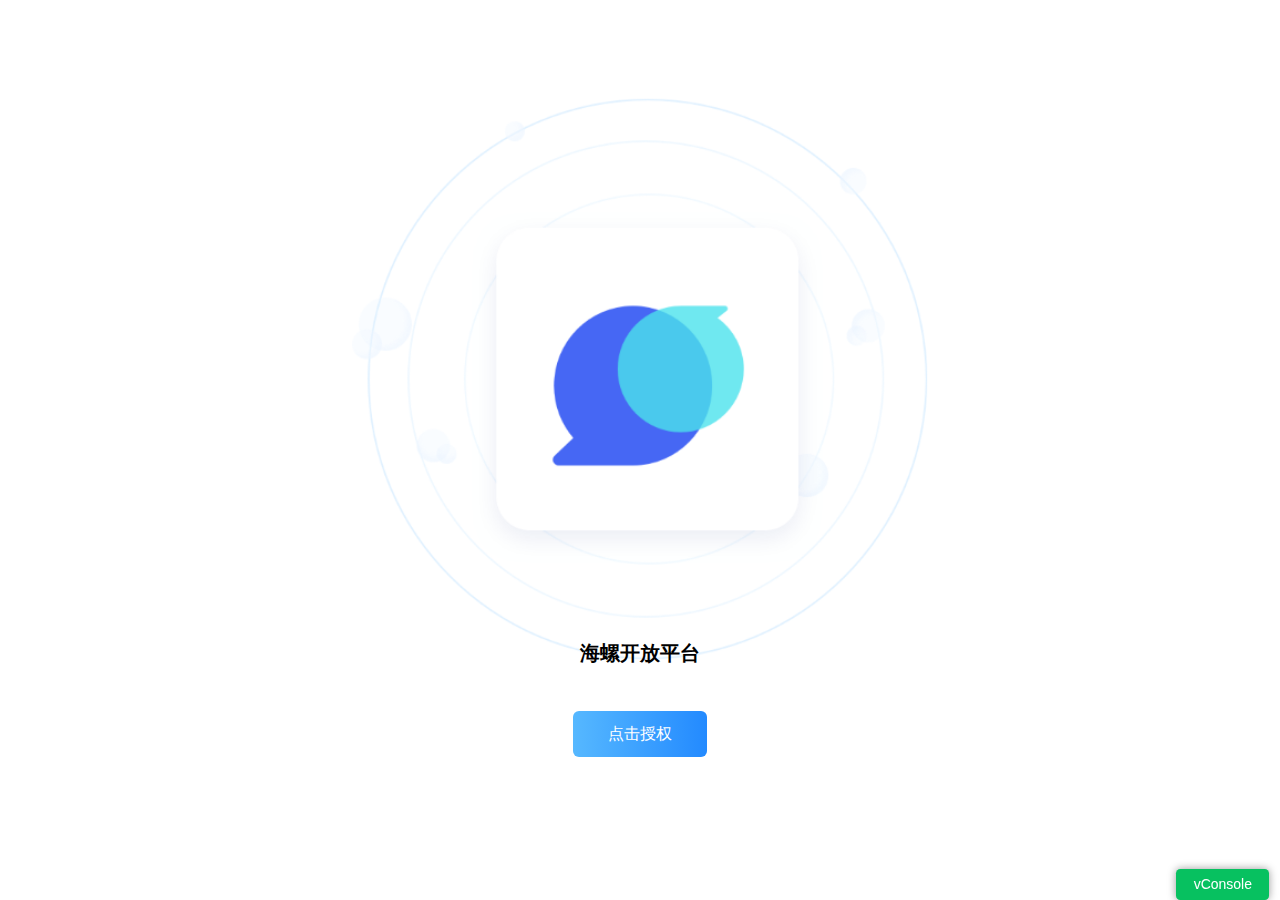
<file: index.html>
<!DOCTYPE html>
<html lang="en">
  <head>
    <meta charset="UTF-8" />
    <meta
      name="viewport"
      content="width=device-width, initial-scale=1.0,user-scalable=no, viewport-fit=cover"
    />
    <meta http-equiv="X-UA-Compatible" content="ie=edge" />
    <meta name="format-detection" content="telephone=no" />
    <script src="./sdk/halo.min.js" async></script>
    <script src="./utils/utils.js" async></script>
    <script src="./vconsole_min.js" async></script>
    <link rel="icon" href="./favicon.ico" />
    <link rel="icon shortcut" href="./favicon.ico" />
    <link rel="stylesheet" href="./assets/css/halosdk.css" />
    <title>Halo SDK</title>
  </head>
  <body>
    <div class="logo-wrap">
      <img class="logo" src="./assets/images/authorization/logo.png" alt />
      <h3 class="name">海螺开放平台</h3>
    </div>
    <div class="user-wrap">
      <div class="user-info">
        <div class="logo">
          <img src="./assets/images/authorization/logo.png" alt />
        </div>
        <h3 class="user-name">彭于晏</h3>
        <h6 class="user-telephone">13059875558</h6>
      </div>
      <!-- 
      <div class="order-wrap">
        订单ID:<br />
        <input type="text" name="orderId" placeholder="orderId" />
        <br />
        商户订单号:<br />
        <input type="text" name="orderNo" placeholder="oderNo" />
      </div> -->

      <div class="pay-wrap">
        <button class="recharge-btn">用户充值</button>
        <button class="withdraw-btn">用户提现</button>
        <button class="repay-btn">用户支付</button>
      </div>
    </div>
    <div class="loading-wrap">
      <div></div>
      <div></div>
      <div></div>
      <div></div>
      <div></div>
    </div>
    <div class="auth-wrap">
      <button class="authorization-box">点击授权</button>
    </div>
    <div class="status-wrap">
      <div class="status-icon success">
        <img src="./assets/images/authorization/success.png" alt />
        <h3>充值成功</h3>
      </div>
      <div class="status-icon error">
        <img src="./assets/images/authorization/error.png" alt />
        <h3>充值失败</h3>
      </div>
      <div class="status-footer">
        <img src="./assets/images/authorization/logo-2.png" alt />
        <span>海螺开放平台</span>
      </div>
    </div>

    <script>
      // 获取页面dom对象
      var loadingWrap = document.querySelector(".loading-wrap");
      var logoWrap = document.querySelector(".logo-wrap");
      var authWrap = document.querySelector(".auth-wrap");
      var userWrap = document.querySelector(".user-wrap");
      var statusWrap = document.querySelector(".status-wrap");
      var statusIconError = document.querySelector(".status-icon.error");
      var statusIconErrorText = document.querySelector(".status-icon.error h3");
      var statusIconSuccess = document.querySelector(".status-icon.success");
      var statusIconSuccessText = document.querySelector(
        ".status-icon.success h3"
      );

      // 用戶操作按鈕
      var authorizationButton = document.querySelector(".authorization-box"); // 授权
      var rechargeButton = document.querySelector(".recharge-btn"); // 充值
      var repayButton = document.querySelector(".repay-btn"); // 支付
      var withdrawButton = document.querySelector(".withdraw-btn"); // 提现

      window.onload = function () {
        var vConsole = new VConsole();
        var url = window.location.href;
        if (
          url.slice(7, 10) === "dev" ||
          url.slice(7, 10) === "192" ||
          url.slice(7, 10) === "127"
        ) {
          /* 开发线 */
          var appId = "10000"; // 唯一标识 dev
          var merchantId = "1294178599210422274"; // 商户ID dev
          var baseUrl = "http://192.168.10.203:8889"; // dev
          var coinName = "CLC"; // 	币种名称 dev
          var secretKey = "WkYe28Hlu0N1n6YRx/pWww==";
        } else if (url.slice(7, 11) === "test") {
          /* 测试线 */
          var appId = "10000"; // 唯一标识 test
          var merchantId = "1300742540970475522"; // 商户ID test
          var baseUrl = "http://192.168.10.213:8889"; // master test
          var coinName = "CLC"; // 	币种名称 test
          var secretKey = "KDuTsWeAikOFbO+P70CE7A=="; // 下单签名秘钥
        } else {
          /* 正式线 */
          var appId = "10000"; // 唯一标识 master
          var merchantId = "1306062901528584194"; // 商户ID master
          var baseUrl = "https://demo-api.hailuo.im"; // master
          var coinName = "CLC"; // 	币种名称 master
          var secretKey = "We7/KfVPtJdGnx/jqZzv2A=="; // 下单签名秘钥
        }

        /* 接口入参 */
        var responseType = "code"; // 返回类型
        var scope = "userinfo"; // 应用授权作用域，base （不弹出授权页面，直接跳转，只能获取用户openId），userinfo （弹出授权页面，可通过openId拿到昵称、性别、所在地。只要用户授权，也能获取其信息 ）
        var amount = "2"; // 提币金额
        var outTradeNo = uuid(); // 商户订单号
        var notify_url = location.origin; // 业务回调地址
        var openId = ""; // 同一主体下用户唯一标识
        var accessToken = ""; // accessToken
        var refreshToken = ""; // 用户刷新accessToken
        var merchant = "halo"; // 商户名称
        var remark = "halo"; // 订单备注，可选
        if (url.slice(7, 10) === "192" || url.slice(7, 10) === "127") {
          notify_url = location.origin;
        } else {
          notify_url = location.origin + "/demo";
        }

        // 取得secret sdk实例
        var haloAuthorization = window.getHaloSdk({
          appId: appId
        });

        // 获取URL query
        var queryObj = getQuery();
        // 授权回调逻辑
        if (queryObj.code) {
          // 获取AccessToken
          getAccessToken();
        } else if (queryObj.merchantId) {
          // 充值回调逻辑
          logoWrap.style.display = "none";
          authWrap.style.display = "none";
          userWrap.style.display = "none";
          statusWrap.style.display = "block";
          statusIconError.style.display = "none";
        } else {
          // 初始页面
          userWrap.style.display = "none";
          statusWrap.style.display = "none";
          authWrap.style.display = "block";
        }

        // 唤起app授权逻辑
        authorizationButton.onclick = startAuthorizationFun;

        function startAuthorizationFun() {
          if (!appId) {
            alert("请填写appId");
            return;
          }
          // 授权
          var data = {
            appId,
            responseType,
            scope
          };
          haloAuthorization.authorization(data);
          haloAuthorization.destroy();
        }

        // 自定义导航栏
        // function startAuthorizationFuns() {
        //   // 授权
        //   var data = {
        //     appId,
        //     responseType,
        //     scope
        //   };
        //   haloAuthorization.setNavigation({});
        //   haloAuthorization.destroy();
        // }
        // startAuthorizationFuns();

        // 用户充值
        rechargeButton.onclick = function () {
          // 先判断用户是否授权登录
          if (!accessToken) {
            location.href = notify_url;
          } else {
            startRechargeFun();
          }
        };

        function startRechargeFun() {
          data = {
            merchantId: merchantId,
            appId: appId,
            openId: openId,
            coinName: coinName,
            amount: amount,
            outTradeNo: uuid(),
            remark: remark,
            accessToken: accessToken,
            notify_url: notify_url,
            merchant: merchant
          };
          if (!data.appId) {
            alert("appId 不存在");
            return;
          }
          // 通知状态回调URL
          data.notify_url += "?merchantId=" + data.merchantId;
          console.log("Recharge data", data);
          haloAuthorization.recharge(data);
        }

        // 用户支付
        repayButton.onclick = function () {
          // 先判断用户是否授权登录
          if (!accessToken) {
            // 未授权要先授权登录
            location.href = notify_url;
          } else {
            startRepayFun();
          }
        };

        function startRepayFun() {
          orderPlace(successRepayFun, failRepayFun);

          // 下单成功
          function successRepayFun(res) {
            loadingWrap.style.display = "none";
            loadingWrap.classList.remove("withdraw");
            var result = JSON.parse(res);
            var data = result.data;
            if (!result.success) {
              alert(result.msg);
              return;
            }
            var payData = {
              orderId: data.id || "1296324861221203970",
              orderNo: data.orderNo || "M002",
              scanType: "6",
              payAmount: 2,
              payCoinName: "CNY",
              id: "1286550423067537410",
              status: 1,
              merchantName: "测试支付"
            };
            console.log("repay data", payData);
            haloAuthorization.repay(payData);
          }

          // 下单失败
          function failRepayFun(err) {
            loadingWrap.style.display = "none";
            loadingWrap.classList.remove("withdraw");

            console.log("pay err", err);
            alert("下单失败");
          }
        }

        // 支付-在线下单demo
        function orderPlace(successCallback, failCallback) {
          loadingWrap.style.display = "block";
          loadingWrap.classList.add("withdraw");

          var data = {
            amount: amount,
            appKey: appId,
            attach: "测试商户下单", // 附加数据
            coinName: coinName,
            expireTime: 7200, // 交易结束时间 单位分钟
            orderNo: Date.now(), // 商户系统内部订单号
            payScenes: 3, // 支付场景 1：APP 2: H5 3:NATIVE
            productDesc: "商品说明", // 商品说明
            thirdPartyRemarks: "测试支付" + amount + coinName, // 支付备注
            thirdPartyTimestamp: Date.now(),
            secretKey: secretKey
          };
          // 获取签名 => 下单
          httpAjax({
            type: "POST",
            url: baseUrl + "/sdk/order/sign",
            data: data,
            success: function (res) {
              var result = JSON.parse(res);
              if (!result.success) {
                alert(result.msg);
                return;
              }
              httpAjax({
                type: "POST",
                url: baseUrl + "/sdk/order/place",
                data: result.data,
                success: function (res) {
                  successCallback && successCallback(res);
                },
                fail: function (err) {
                  failCallback && failCallback(err);
                }
              });
            },
            fail: function (err) {
              loadingWrap.style.display = "none";
              loadingWrap.classList.remove("withdraw");
              alert("签名失败");
            }
          });
        }

        // 用户提币
        withdrawButton.onclick = getWithdraw;

        // Withdraw
        function getWithdraw() {
          loadingWrap.style.display = "block";
          loadingWrap.classList.add("withdraw");
          data = {
            merchantId: merchantId,
            appId: appId,
            openId: openId,
            coinName: coinName,
            amount: amount,
            outTradeNo: uuid(),
            remark: remark,
            accessToken: accessToken,
            notify_url: notify_url
          };
          if (!data.appId) {
            alert("appId 不存在");
            return;
          }
          ajaxWithdraw(data, withdrawSuccess, withdrawFail);

          function withdrawSuccess(res) {
            loadingWrap.style.display = "none";
            loadingWrap.classList.remove("withdraw");
            res = JSON.parse(res);
            if (res.success) {
              data = res.data;
              // data = JSON.parse(data);
              userWrap.style.display = "none";
              statusWrap.style.display = "block";
              statusIconError.style.display = "none";
              statusIconSuccessText.innerText = "提现成功";
              console.log("Withdraw res data:", data);
            } else {
              alert(res.msg);
              console.log("Withdraw err", res.msg);
            }
          }

          function withdrawFail(err) {
            loadingWrap.style.display = "none";
            loadingWrap.classList.remove("withdraw");
            alert(err);
            err = JSON.parse(err);
            console.log("Withdraw err", err);
          }
        }

        // 获取AccessToken
        function getAccessToken() {
          loadingWrap.style.display = "block";
          var tokenData = {
            appId: appId,
            // secret: "2569c63e504541a3b2764f2976e5c8c3",
            code: queryObj.code,
            grantType: "authorizationCode"
          };
          if (!tokenData.appId) {
            alert("appId不能为空");
          }
          ajaxGetAccessToken(tokenData, tokenSuccess, tokenFail);

          function tokenSuccess(res) {
            loadingWrap.style.display = "none";
            res = JSON.parse(res);
            if (res.success) {
              data = res.data;
              console.log("token", data);
              // data = JSON.parse(data);
              openId = data.openId;
              accessToken = data.accessToken;
              refreshToken = data.refreshToken;
              appId = tokenData.appId;
              alert("用户授权成功");
              logoWrap.style.display = "none";
              // 获取用户信息
              getUserInfo();
            } else {
              authWrap.style.display = "block";
              alert(res.msg);
              console.log("token err", res.msg);
            }
          }

          function tokenFail(err) {
            authWrap.style.display = "block";
            loadingWrap.style.display = "none";
            alert(err);
            err = JSON.parse(err);
            console.log("token err", err, err);
          }
        }

        // UserInfo
        function getUserInfo() {
          var userInfoData = {
            accessToken,
            openId: openId,
            // 第三方后台接口需要的参数
            appId: appId
          };

          ajaxGetUserInfo(userInfoData, userInfoSuccess, userInfoFail);

          function userInfoSuccess(res) {
            res = JSON.parse(res);
            if (res.success) {
              console.log("userInfoSuccess", res.data);
              data = res.data;
              // data = JSON.parse(data);
              console.log(data);
              userWrap.style.display = "block";
              document
                .querySelector(".logo img")
                .setAttribute("src", data.avatarUrl);
              document.querySelector(".user-name").innerText = data.nickName;
              document.querySelector(".user-telephone").innerText =
                data.telephone;
            } else {
              console.log("user", res.msg);
              if (appId && refreshToken) {
                getRefreshToken();
              }
            }
          }

          function userInfoFail(err) {
            err = JSON.parse(err);
            console.log("user", err);
          }
        }

        // RefreshToken
        function getRefreshToken() {
          var refreshTokenData = {
            appId: appId,
            grantType: "refreshToken",
            refreshToken: refreshToken
          };
          ajaxRefreshAccessToken(
            refreshTokenData,
            refreshTokenSuccess,
            refreshTokenFail
          );

          function refreshTokenSuccess(res) {
            res = JSON.parse(res);
            if (res.success) {
              data = res.data;
              // data = JSON.parse(data);
              accessToken = data.accessToken;
              refreshToken = data.refreshToken;
              openId = data.openId;
              getUserInfo();
            } else {
              console.log("refreshToken err", res.msg);
            }
          }

          function refreshTokenFail(err) {
            console.log("refreshToken err", err);
          }
        }

        // ajax
        function ajaxGetUserInfo(data, success, fail) {
          console.log("before GetUserInfo data:", data);

          httpAjax({
            type: "POST",
            url: baseUrl + "/sdk/oauth2/userinfo",
            data: data,
            success: success,
            fail: fail
          });
        }

        function ajaxGetAccessToken(data, success, fail) {
          console.log("before GetAccessToken data:", data);

          httpAjax({
            type: "POST",
            url: baseUrl + "/sdk/oauth2/token",
            data: data,
            success: success,
            fail: fail
          });
        }

        function ajaxRefreshAccessToken(data, success, fail) {
          console.log("before RefreshAccessToken data:", data);

          httpAjax({
            type: "POST",
            url: baseUrl + "/sdk/oauth2/token/refresh",
            data: data,
            success: success,
            fail: fail
          });
        }

        function ajaxWithdraw(data, success, fail) {
          console.log("before Withdraw data:", data);
          var header = [
            {
              name: "access-token",
              value: data.accessToken || ""
            }
          ];
          console.log(`header:${JSON.stringify(header)}`);
          delete data.accessToken;

          httpAjax({
            type: "POST",
            url: baseUrl + "/sdk/merchant/user/withdraw",
            data: data,
            success: success,
            fail: fail
            // header: header
          });
        }
      };
      // 支付成功的回调
      function payStatus(data) {
        console.log("支付回调", data);
        logoWrap.style.display = "none";
        authWrap.style.display = "none";
        userWrap.style.display = "none";
        statusWrap.style.display = "block";
        if (data) {
          statusIconError.style.display = "none";
          statusIconSuccess.style.display = "block";
          statusIconSuccessText.innerText = "支付成功";
        } else {
          statusIconError.style.display = "block";
          statusIconSuccess.style.display = "none";
          statusIconErrorText.innerText = "支付失败";
        }
      }
    </script>
  </body>
</html>
</file>
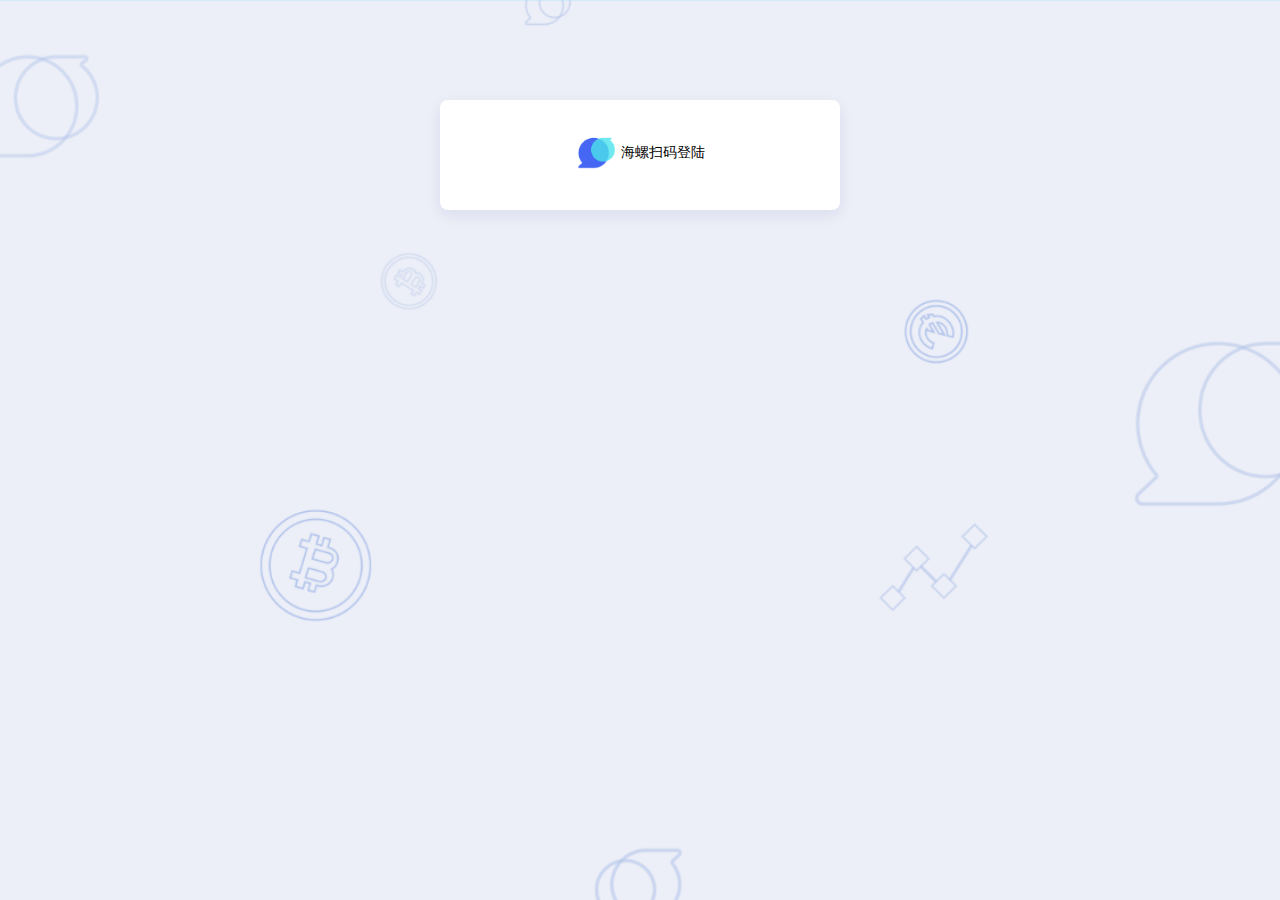
<file: qrconnect/index.html>
<!DOCTYPE html>
<html lang="en">
  <head>
    <meta charset="UTF-8" />
    <meta name="viewport" content="width=device-width, initial-scale=1.0" />
    <meta http-equiv="X-UA-Compatible" content="ie=edge" />
    <link rel="stylesheet" href="./css/index.css" />
    <!-- <script defer src="./sdk/secretsdk.js"></script> -->
    <script src="./js/qrcode.min.js"></script>
    <script src="../utils/utils.js"></script>
    <script src="./js/index.js"></script>
    <!-- <script src="https://cdn.bootcss.com/vConsole/3.3.2/vconsole.min.js"></script> -->
    <title>Halo Scan Code Login</title>
  </head>

  <body>
    <div class="container">
      <div class="logo-wrap">
        <div class="logo-context">
          <img class="logo" src="../assets/images/authorization/logo-2.png" />
          <span> 海螺扫码登陆</span>
        </div>
        <div id="qrcode-login-wrapper" class="qrcode-wrapper hidden">
          <div class="qrcode" id="qrcode-login"></div>
          <p class="qrcode-scan-text hidden">请用海螺APP扫码登录</p>
        </div>
        <div class="qrcode-expired-wrapper hidden">
          <p>当前二维码已过期</p>
          <button class="refresh-qrcode">刷新</button>
        </div>
        <div class="qrcode-status-wrapper qrcode-success-wrapper hidden">
          <span class="qrcode-success-icon"
            ><img src="./images/success.png" alt=""
          /></span>
          <span class="qrcode-success-scan">
            <span>扫描成功</span>
            <br />
            <span>请在海螺APP中点击确认即可登录</span>
          </span>
        </div>
        <div class="qrcode-status-wrapper qrcode-error-wrapper hidden">
          <span class="qrcode-error-icon"
            ><img src="./images/error.png" alt=""
          /></span>
          <span class="qrcode-error-scan">
            <span>您已取消此次登录</span>
            <br />
            <span>你可再次扫描登录，或关闭窗口</span>
          </span>
        </div>
        <div class="loading-wrap">
          <div></div>
          <div></div>
          <div></div>
          <div></div>
          <div></div>
        </div>
      </div>
    </div>
  </body>
</html>
</file>
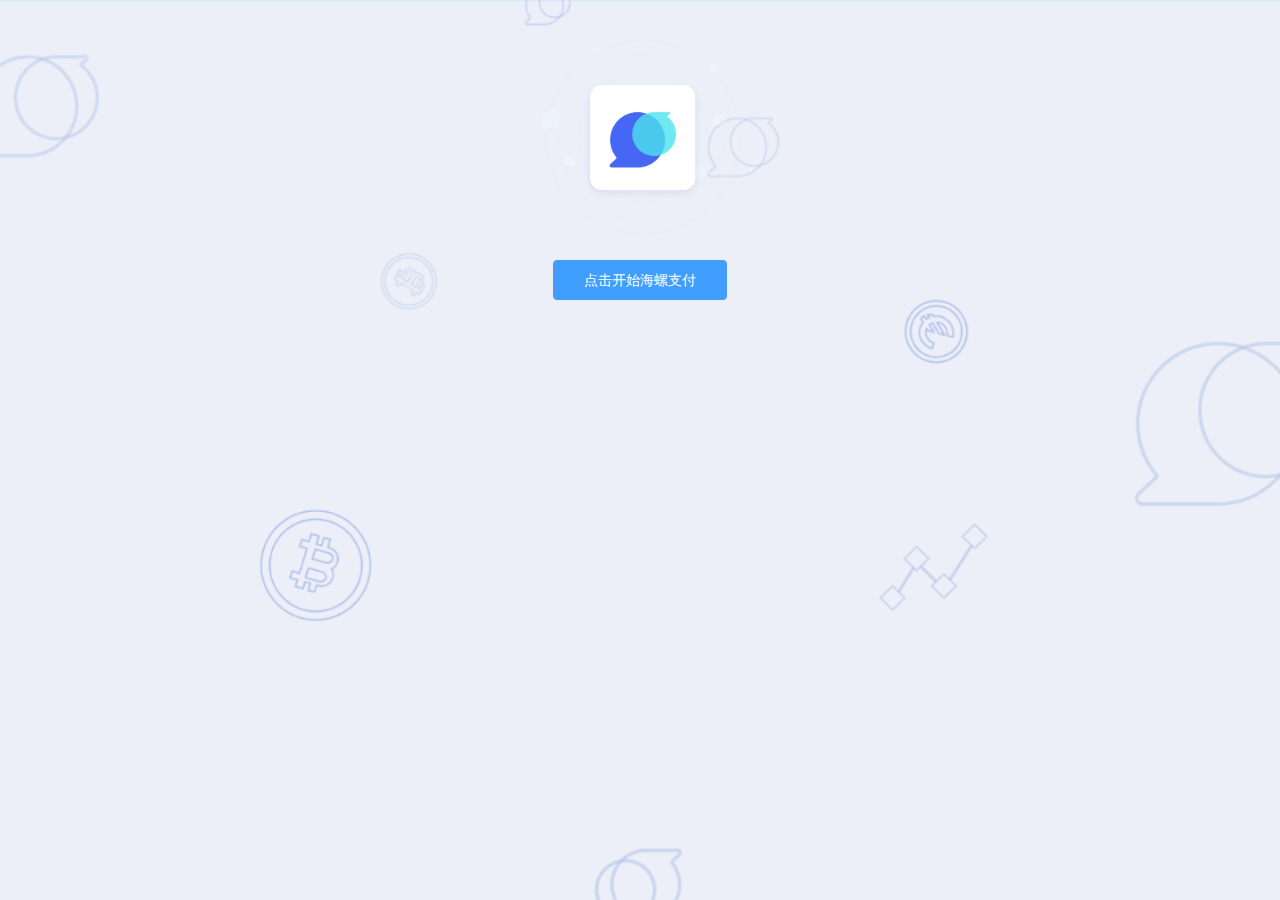
<file: qrpay/index.html>
<!DOCTYPE html>
<html lang="en">
  <head>
    <meta charset="UTF-8" />
    <meta name="viewport" content="width=device-width, initial-scale=1.0" />
    <meta http-equiv="X-UA-Compatible" content="ie=edge" />
    <link rel="stylesheet" href="./css/index.css" />
    <!-- <script defer src="./sdk/secretsdk.js"></script> -->
    <script src="./js/qrcode.min.js"></script>
    <script src="../utils/utils.js"></script>
    <script src="./js/index.js"></script>
    <!-- <script src="https://cdn.bootcss.com/vConsole/3.3.2/vconsole.min.js"></script> -->
    <title>Halo Pay Demo</title>
  </head>

  <body>
    <div class="container">
      <div>
        <div class="logo-wrap">
          <img class="logo" src="../assets/images/authorization/logo.png" />
          <div id="qrcode-pay-wrapper" class="qrcode-wrapper hidden">
            <p class="name">请用海螺APP扫码支付</p>
            <div class="qrcode" id="qrcode-pay"></div>
            <button id="pay-compeleted-btn">完成支付</button>
          </div>
        </div>
        <div class="loading-wrap">
          <div></div>
          <div></div>
          <div></div>
          <div></div>
          <div></div>
        </div>
        <div id="start-pay-btn-wrapper" class="start-wrapper">
          <button class="start-btn" id="start-pay-btn">点击开始海螺支付</button>
        </div>
        <div class="status-wrapper">
          <p class="status-successful hidden" id="pay-tips">支付成功</p>
        </div>
      </div>
    </div>
  </body>
</html>
</file>
<file: assets/css/halosdk.css>
html,
body {
  width: 100%;
  height: 100%;
  font-size: 20px;
  text-align: center;
  background: #ffffff;
  padding: 0;
  margin: 0;
}

* {
  box-sizing: border-box;
}

button {
  display: block;
  line-height: 1;
  white-space: nowrap;
  cursor: pointer;
  color: #606266;
  -webkit-appearance: none;
  text-align: center;
  box-sizing: border-box;
  outline: none;
  margin: 0;
  transition: 0.1s;
  font-weight: 500;
  -moz-user-select: none;
  -webkit-user-select: none;
  -ms-user-select: none;
  padding: 15px 35px;
  margin: 30px auto;
  font-size: 16px;
  border-radius: 6px;
  color: #fff;
  border: none;
  background: linear-gradient(
    90deg,
    rgba(86, 184, 255, 1) 0%,
    rgba(35, 138, 255, 1) 100%
  );
}

.logo-wrap img {
  display: inline-block;
  width: 45%;
  margin-top: 98px;
}

.logo-wrap h3.name {
  font-size: 20px;
  font-weight: 600;
  color: rgba(0, 0, 0, 1);
  line-height: 56px;
  margin: 0;
  margin-top: -40px;
}

.user-wrap {
  position: relative;
  width: 100%;
  height: 100%;
  background: url("../images/authorization/bg.png");
  background-repeat: no-repeat;
  background-size: cover;
  overflow: hidden;
}
.user-wrap .user-info {
  margin: 20% auto 0;
}
.user-wrap .user-info.margin {
  margin: 5% auto 0;
}

.user-wrap .user-info .logo {
  width: 90px;
  height: 90px;
  border-radius: 50%;
  background: #fff;
  margin: 0 auto;
  overflow: hidden;
  border: 2px solid #ffffff;
  box-shadow: 0px 2px 8px -1px rgba(218, 224, 236, 0.18);
}
.user-wrap .user-info .logo img {
  width: 100%;
  height: 100%;
  vertical-align: middle;
  object-fit: cover;
}
.user-wrap .user-info h3 {
  font-size: 20px;
  font-weight: 800;
  color: rgba(19, 19, 19, 1);
  line-height: 30px;
  margin: 6px auto 6px;
}
.user-wrap .user-info h6 {
  font-size: 14px;
  font-weight: 400;
  color: rgba(144, 156, 175, 1);
  line-height: 20px;
  margin: 0;
}
.user-wrap .pay-wrap {
  position: absolute;
  width: 100%;
  bottom: 0;
  left: 0;
  padding-bottom: 40px;
}
.user-wrap .pay-wrap button {
  width: 90%;
  height: 50px;
  background: rgba(255, 255, 255, 1);
  border-radius: 8px;
  font-size: 16px;
  font-weight: 500;
  color: rgba(0, 145, 255, 1);
  padding: 0;
  margin: 14px auto 0;
}
.user-wrap .pay-wrap button::active {
  color: #0091ff;
  background: #c5e2ff;
  border-radius: 8px;
}
.auth-wrap,
.status-wrap,
.user-wrap {
  display: none;
  text-align: center;
}

.status-wrap {
  position: relative;
  width: 100%;
  height: 100%;
  padding-top: 30%;
}
.status-wrap .status-icon img {
  width: 70px;
}
.status-wrap .status-icon h3 {
  font-size: 20px;
  color: rgba(0, 0, 0, 1);
  line-height: 40px;
  margin: 0;
}
.status-wrap .status-icon.error {
  display: none;
}
.status-wrap .status-footer {
  position: absolute;
  width: 100%;
  left: 0;
  bottom: 60px;
}
.status-wrap .status-footer img {
  width: 36px;
  vertical-align: middle;
}
.status-wrap .status-footer span {
  font-size: 14px;
  font-weight: 500;
  color: rgba(70, 103, 244, 1);
  line-height: 40px;
}

@-webkit-keyframes loading-wrap {
  0% {
    -webkit-transform: scale(1, 0.3);
  }

  100% {
    -webkit-transform: scale(1, 1);
  }
}

.loading-wrap {
  display: none;
  width: 100%;
  height: 28px;
}
.loading-wrap.withdraw {
  position: absolute;
  top: 50%;
}

.loading-wrap div {
  width: 2px;
  margin-right: 3px;
  height: 100%;
  background: #333;
  border-radius: 2px;
  display: inline-block;
}

.loading-wrap div:nth-child(1) {
  -webkit-animation: loading-wrap 0.5s -0.3s ease-in-out infinite alternate;
}

.loading-wrap div:nth-child(2) {
  -webkit-animation: loading-wrap 0.5s -0.25s ease-in-out infinite alternate;
}

.loading-wrap div:nth-child(3) {
  -webkit-animation: loading-wrap 0.5s -0.2s ease-in-out infinite alternate;
}

.loading-wrap div:nth-child(4) {
  -webkit-animation: loading-wrap 0.5s -0.1s ease-in-out infinite alternate;
}

.loading-wrap div:nth-child(5) {
  -webkit-animation: loading-wrap 0.5s 0s ease-in-out infinite alternate;
}

.order-wrap {
  text-align: left;
  box-sizing: border-box;
  padding: 0 20px;
  margin: 10px auto;
  font-size: 16px;
}
.order-wrap input {
  margin-top: 6px;
  font-size: 16px;
  margin-bottom: 6px;
  width: 100%;
  line-height: 32px;
  border: none;
  border-radius: 6px;
  padding: 4px 8px;
}
</file>
<file: qrconnect/css/index.css>
html,
body {
  width: 100%;
  height: 100%;
  padding: 0;
  margin: 0;
  font-size: 20px;
  text-align: center;
  background: #b1e2ff;
}

* {
  box-sizing: border-box;
}

.container {
  width: 100%;
  height: 100%;
  background: url("../../assets/images/authorization/bg.png");
  background-repeat: no-repeat;
  background-size: cover;
  overflow: auto;
}

.hidden {
  display: none;
}

.show {
  display: block;
}

button {
  display: block;
  line-height: 1;
  white-space: nowrap;
  cursor: pointer;
  background: #fff;
  border: 1px solid #dcdfe6;
  color: #606266;
  -webkit-appearance: none;
  text-align: center;
  box-sizing: border-box;
  outline: none;
  margin: 0;
  transition: 0.1s;
  font-weight: 500;
  -moz-user-select: none;
  -webkit-user-select: none;
  -ms-user-select: none;
  padding: 12px 30px;
  margin: 20px auto;
  font-size: 14px;
  border-radius: 4px;
  color: #fff;
  background-color: #409eff;
  border-color: #409eff;
}

button:disabled {
  /* color: #fff; */
  background-color: #909399;
  border-color: #909399;
}
.logo-wrap {
  width: 300px;
  box-sizing: border-box;
  box-shadow: 0px 5px 15px 0px rgba(0, 24, 127, 0.08);
  border-radius: 8px;
  background: #ffffff;
  margin: 80px auto 40px;
  padding: 20px 10px;
}
@media screen and (min-width: 1000px) {
  .logo-wrap {
    width: 400px;
    margin: 100px auto;
  }
}

.logo-wrap .logo-context {
  height: 60px;
  line-height: 60px;
  margin-bottom: 10px;
}
.logo-wrap .logo-context span {
  font-size: 14px;
}
.logo-wrap img.logo {
  display: inline-block;
  vertical-align: middle;
  width: 40px;
}

.logo-wrap .qrcode img {
  margin: 0 auto;
}
.logo-wrap p {
  font-size: 16px;
  font-weight: 400;
  color: #333;
  margin: 0;
  margin-bottom: 10px;
}

.qrcode-wrapper {
  margin: 16px auto;
}
.qrcode-wrapper p {
  font-size: 12px;
  padding-top: 30px;
}

.qrcode-expired-wrapper {
  padding: 40px 0;
}
.qrcode-expired-wrapper p {
  font-size: 14px;
  font-weight: bold;
}
.qrcode-status-wrapper {
  padding: 20px;
}
.qrcode-status-wrapper span {
  display: inline-block;
  font-size: 0;
  text-align: left;
  vertical-align: middle;
}
.qrcode-success-wrapper .qrcode-success-icon img,
.qrcode-error-wrapper .qrcode-error-icon img {
  width: 50px;
}
.qrcode-success-wrapper .qrcode-success-scan span:nth-child(1),
.qrcode-error-wrapper .qrcode-error-scan span:nth-child(1) {
  font-size: 16px;
  font-weight: bold;
  color: #878b9f;
}
.qrcode-success-wrapper .qrcode-success-scan span:nth-child(3),
.qrcode-error-wrapper .qrcode-error-scan span:nth-child(3) {
  font-size: 12px;
  color: #878b9f;
  padding-top: 5px;
}

@-webkit-keyframes loading-wrap {
  0% {
    -webkit-transform: scale(1, 0.3);
  }

  100% {
    -webkit-transform: scale(1, 1);
  }
}

.loading-wrap {
  display: none;
  width: 100%;
  height: 28px;
  margin: 40px auto;
}

.loading-wrap div {
  width: 2px;
  margin-right: 3px;
  height: 100%;
  background: #333;
  border-radius: 2px;
  display: inline-block;
}

.loading-wrap div:nth-child(1) {
  -webkit-animation: loading-wrap 0.5s -0.3s ease-in-out infinite alternate;
}

.loading-wrap div:nth-child(2) {
  -webkit-animation: loading-wrap 0.5s -0.25s ease-in-out infinite alternate;
}

.loading-wrap div:nth-child(3) {
  -webkit-animation: loading-wrap 0.5s -0.2s ease-in-out infinite alternate;
}

.loading-wrap div:nth-child(4) {
  -webkit-animation: loading-wrap 0.5s -0.1s ease-in-out infinite alternate;
}

.loading-wrap div:nth-child(5) {
  -webkit-animation: loading-wrap 0.5s 0s ease-in-out infinite alternate;
}
</file>
<file: qrpay/css/index.css>
html,
body {
  width: 100%;
  height: 100%;
  padding: 0;
  margin: 0;
  font-size: 20px;
  text-align: center;
  background: #b1e2ff;
}

* {
  box-sizing: border-box;
}

.container {
  width: 100%;
  height: 100%;
  background: url("../../assets/images/authorization/bg.png");
  background-repeat: no-repeat;
  background-size: cover;
}

.hidden {
  display: none;
}

.show {
  display: block;
}

button {
  display: block;
  line-height: 1;
  white-space: nowrap;
  cursor: pointer;
  background: #fff;
  border: 1px solid #dcdfe6;
  color: #606266;
  -webkit-appearance: none;
  text-align: center;
  box-sizing: border-box;
  outline: none;
  margin: 0;
  transition: 0.1s;
  font-weight: 500;
  -moz-user-select: none;
  -webkit-user-select: none;
  -ms-user-select: none;
  padding: 12px 30px;
  margin: 20px auto;
  font-size: 14px;
  border-radius: 4px;
  color: #fff;
  background-color: #409eff;
  border-color: #409eff;
}

button:disabled {
  /* color: #fff; */
  background-color: #909399;
  border-color: #909399;
}

.logo-wrap img.logo {
  display: inline-block;
  width: 200px;
  margin-top: 40px;
}

.logo-wrap .qrcode img {
  margin: 0 auto;
}
.logo-wrap p {
  font-size: 16px;
  font-weight: 400;
  color: #333;
  margin: 0;
  margin-bottom: 10px;
}

.pay-wrap,
.auth-wrap,
.status-wrap {
  display: none;
  text-align: center;
  margin-top: 40px;
}

.status-wrapper p {
  font-size: 16px;
  font-weight: bold;
}

@-webkit-keyframes loading-wrap {
  0% {
    -webkit-transform: scale(1, 0.3);
  }

  100% {
    -webkit-transform: scale(1, 1);
  }
}

.loading-wrap {
  display: none;
  width: 100%;
  height: 28px;
}

.loading-wrap div {
  width: 2px;
  margin-right: 3px;
  height: 100%;
  background: #333;
  border-radius: 2px;
  display: inline-block;
}

.loading-wrap div:nth-child(1) {
  -webkit-animation: loading-wrap 0.5s -0.3s ease-in-out infinite alternate;
}

.loading-wrap div:nth-child(2) {
  -webkit-animation: loading-wrap 0.5s -0.25s ease-in-out infinite alternate;
}

.loading-wrap div:nth-child(3) {
  -webkit-animation: loading-wrap 0.5s -0.2s ease-in-out infinite alternate;
}

.loading-wrap div:nth-child(4) {
  -webkit-animation: loading-wrap 0.5s -0.1s ease-in-out infinite alternate;
}

.loading-wrap div:nth-child(5) {
  -webkit-animation: loading-wrap 0.5s 0s ease-in-out infinite alternate;
}
</file>
